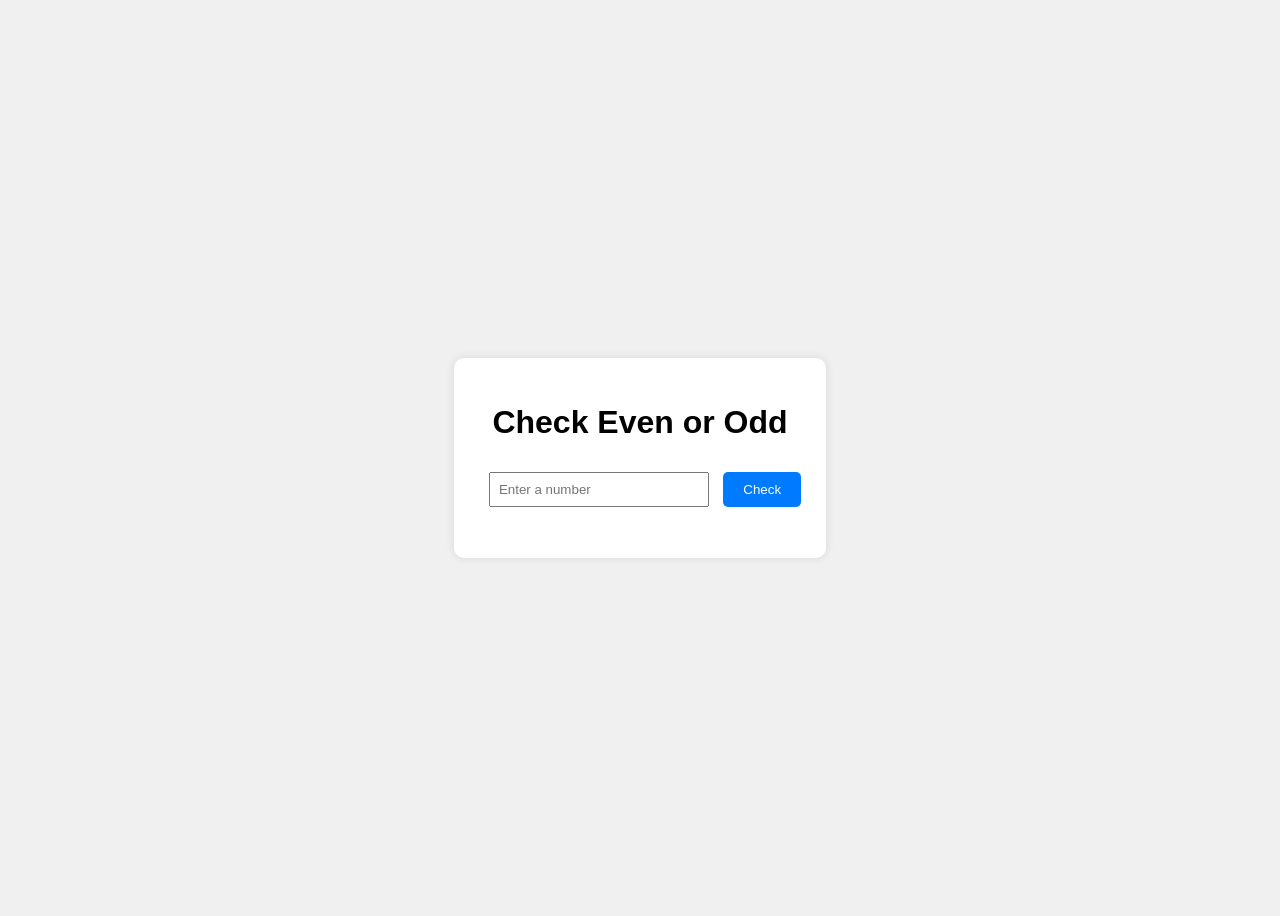
<file: index.html>
<!DOCTYPE html>
<html lang="en">
<head>
  <meta charset="UTF-8">
  <meta name="viewport" content="width=device-width, initial-scale=1.0">
  <title>Even or Odd Checker</title>
  <link rel="stylesheet" href="style.css">
</head>
<body>
  <div class="container">
    <h1>Check Even or Odd</h1>
    <input type="number" id="num" placeholder="Enter a number">
    <button onclick="checkEvenOdd()">Check</button>
    <p id="result"></p>
  </div>
  <script src="script.js"></script>
</body>
</html>
</file>
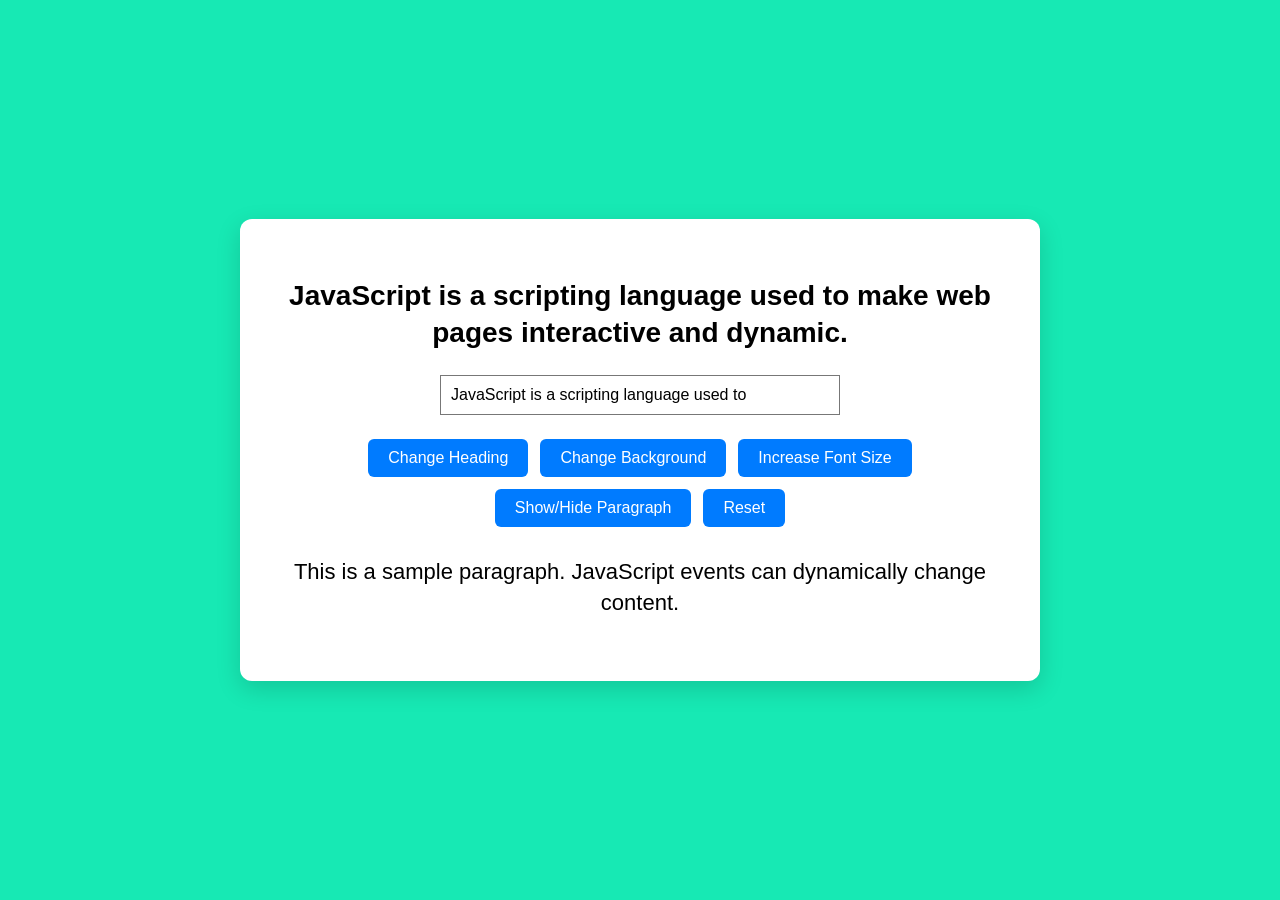
<file: eperiment6.html>
<!DOCTYPE html>
<html lang="en">
<head>
    <meta charset="UTF-8">
    <meta name="viewport" content="width=device-width, initial-scale=1.0">
    <title>JavaScript DOM & Events Lab</title>
    <style>
        /* --- CSS STYLING --- */
        * {
            box-sizing: border-box;
            font-family: Arial, sans-serif;
        }

        body {
            background-color: #17e9b4; /* Bright mint/green background */
            display: flex;
            justify-content: center;
            align-items: center;
            min-height: 100vh;
            margin: 0;
        }

        .card {
            background-color: #ffffff;
            padding: 40px;
            border-radius: 12px;
            box-shadow: 0 8px 24px rgba(0, 0, 0, 0.15);
            max-width: 800px;
            width: 90%;
            text-align: center;
        }

        h1 {
            font-size: 28px;
            color: #000000;
            margin-bottom: 24px;
            line-height: 1.3;
        }

        input[type="text"] {
            width: 400px;
            max-width: 100%;
            padding: 10px;
            font-size: 16px;
            border: 1px solid #777;
            margin-bottom: 24px;
            text-align: left;
        }

        .button-container {
            display: flex;
            flex-wrap: wrap;
            justify-content: center;
            gap: 12px;
            margin-bottom: 30px;
        }

        button {
            background-color: #007bff;
            color: white;
            border: none;
            padding: 10px 20px;
            font-size: 16px;
            border-radius: 6px;
            cursor: pointer;
            transition: background 0.2s;
        }

        button:hover {
            background-color: #0056b3;
        }

        p {
            font-size: 22px;
            color: #000000;
            line-height: 1.4;
            margin-top: 10px;
        }
    </style>
</head>
<body>

    <div class="card">
        <h1 id="main-heading">JavaScript is a scripting language used to make web pages interactive and dynamic.</h1>
        
        <input type="text" id="text-input" value="JavaScript is a scripting language used to">

        <div class="button-container">
            <button id="btn-change-heading">Change Heading</button>
            <button id="btn-change-bg">Change Background</button>
            <button id="btn-increase-font">Increase Font Size</button>
            <button id="btn-toggle-para">Show/Hide Paragraph</button>
            <button id="btn-reset">Reset</button>
        </div>

        <p id="sample-paragraph">This is a sample paragraph. JavaScript events can dynamically change content.</p>
    </div>

    <script>
        // DOM Element Selectors
        const mainHeading = document.getElementById('main-heading');
        const textInput = document.getElementById('text-input');
        const sampleParagraph = document.getElementById('sample-paragraph');
        const cardContainer = document.querySelector('.card');

        const btnChangeHeading = document.getElementById('btn-change-heading');
        const btnChangeBg = document.getElementById('btn-change-bg');
        const btnIncreaseFont = document.getElementById('btn-increase-font');
        const btnTogglePara = document.getElementById('btn-toggle-para');
        const btnReset = document.getElementById('btn-reset');

        // State Tracking for Reset functionality
        const originalHeadingText = mainHeading.innerText;
        let defaultFontSize = 22; 

        // 1. Change Heading Action
        btnChangeHeading.addEventListener('click', () => {
            mainHeading.innerText = textInput.value;
        });

        // 2. Change Background Action
        btnChangeBg.addEventListener('click', () => {
            // Toggles between a soft gray tint and pure white
            if (cardContainer.style.backgroundColor === 'rgb(240, 240, 240)') {
                cardContainer.style.backgroundColor = '#ffffff';
            } else {
                cardContainer.style.backgroundColor = '#f0f0f0';
            }
        });

        // 3. Increase Font Size Action
        btnIncreaseFont.addEventListener('click', () => {
            defaultFontSize += 2;
            sampleParagraph.style.fontSize = defaultFontSize + 'px';
        });

        // 4. Show/Hide Paragraph Action
        btnTogglePara.addEventListener('click', () => {
            if (sampleParagraph.style.display === 'none') {
                sampleParagraph.style.display = 'block';
            } else {
                sampleParagraph.style.display = 'none';
            }
        });

        // 5. Reset App Action
        btnReset.addEventListener('click', () => {
            mainHeading.innerText = originalHeadingText;
            textInput.value = "JavaScript is a scripting language used to";
            cardContainer.style.backgroundColor = '#ffffff';
            defaultFontSize = 22;
            sampleParagraph.style.fontSize = '22px';
            sampleParagraph.style.display = 'block';
        });
    </script>
</body>
</html>
</file>
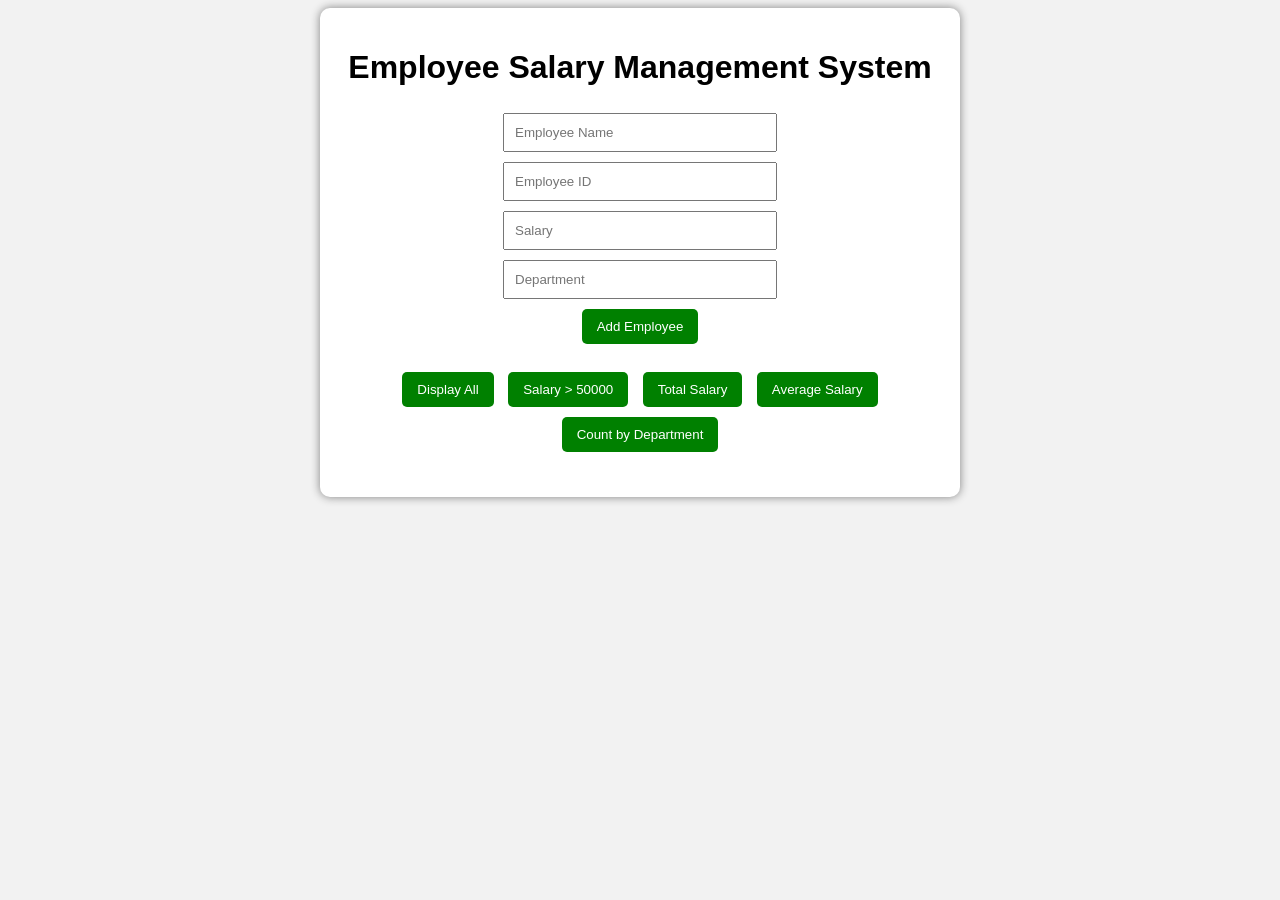
<file: experiment5.html>
<!DOCTYPE html>
<html>
<head>
    <title>Employee Salary Management System</title>
    <style>
        body{
            font-family: Arial;
            text-align:center;
            background:#f2f2f2;
        }

        .container{
            width:600px;
            margin:auto;
            background:white;
            padding:20px;
            border-radius:10px;
            box-shadow:0 0 10px gray;
        }

        input{
            width:250px;
            padding:10px;
            margin:5px;
        }

        button{
            padding:10px 15px;
            margin:5px;
            background:green;
            color:white;
            border:none;
            border-radius:5px;
            cursor:pointer;
        }

        #output{
            margin-top:20px;
            text-align:left;
        }
    </style>
</head>
<body>

<div class="container">

<h1>Employee Salary Management System</h1>

<input type="text" id="name" placeholder="Employee Name"><br>
<input type="text" id="id" placeholder="Employee ID"><br>
<input type="number" id="salary" placeholder="Salary"><br>
<input type="text" id="department" placeholder="Department"><br>

<button onclick="addEmployee()">Add Employee</button>
<br><br>

<button onclick="displayAll()">Display All</button>
<button onclick="salaryGreater()">Salary > 50000</button>
<button onclick="totalSalary()">Total Salary</button>
<button onclick="averageSalary()">Average Salary</button>
<button onclick="countDepartment()">Count by Department</button>

<div id="output"></div>

</div>

<script>

let employees = [];

function addEmployee(){

    let employee = {
        name: document.getElementById("name").value,
        id: document.getElementById("id").value,
        salary: Number(document.getElementById("salary").value),
        department: document.getElementById("department").value
    };

    employees.push(employee);

    alert("Employee Added Successfully");
}

function displayAll(){

    let result = "";

    for(let emp of employees){
        result += `${emp.name} | ${emp.id} | ${emp.salary} | ${emp.department}<br>`;
    }

    document.getElementById("output").innerHTML = result;
}

function salaryGreater(){

    let result = "";

    for(let emp of employees){

        if(emp.salary > 50000){
            result += `${emp.name} - ₹${emp.salary}<br>`;
        }
    }

    document.getElementById("output").innerHTML = result;
}

function totalSalary(){

    let total = 0;

    for(let emp of employees){
        total += emp.salary;
    }

    document.getElementById("output").innerHTML =
    "Total Salary = ₹" + total;
}

function averageSalary(){

    let total = 0;

    for(let emp of employees){
        total += emp.salary;
    }

    let avg = total / employees.length;

    document.getElementById("output").innerHTML =
    "Average Salary = ₹" + avg.toFixed(2);
}

function countDepartment(){

    let deptCount = {};

    for(let emp of employees){

        if(deptCount[emp.department]){
            deptCount[emp.department]++;
        }
        else{
            deptCount[emp.department] = 1;
        }
    }

    let result = "";

    for(let dept in deptCount){
        result += dept + " : " + deptCount[dept] + "<br>";
    }

    document.getElementById("output").innerHTML = result;
}

</script>

</body>
</html>
</file>
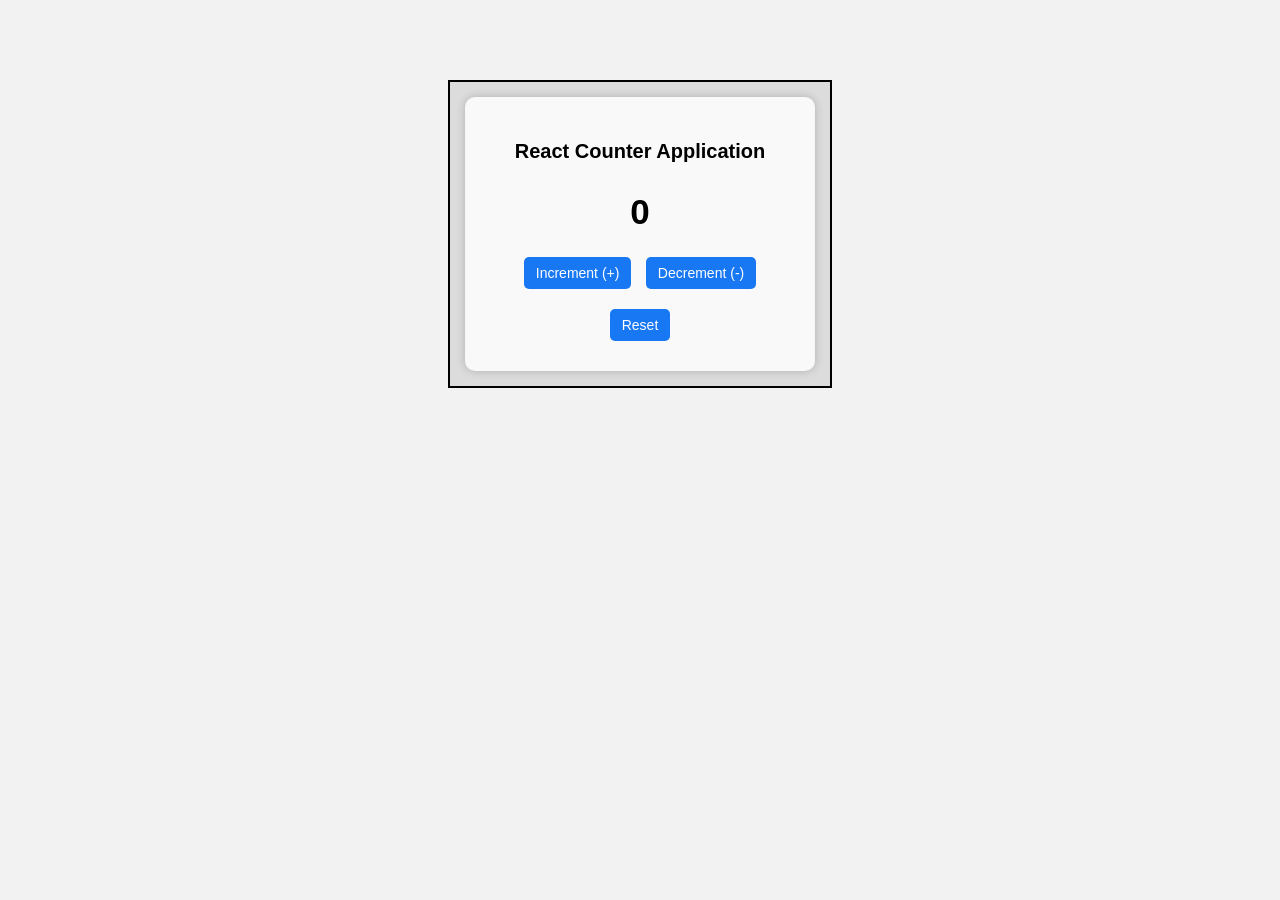
<file: experiment8.html>
<!DOCTYPE html>
<html lang="en">
<head>
    <meta charset="UTF-8">
    <meta name="viewport" content="width=device-width, initial-scale=1.0">
    <title>Counter UI</title>
    <link rel="stylesheet" href="style8.css">
</head>
<body>

    <div class="outer-box">
        <div class="container">
            <h1>React Counter Application</h1>

            <h2 id="count">0</h2>

            <div class="buttons">
                <button onclick="increment()">Increment (+)</button>
                <button onclick="decrement()">Decrement (-)</button>
            </div>

            <button class="reset" onclick="reset()">Reset</button>
        </div>
    </div>

    <script src="script8.jsx"></script>

</body>
</html>
</file>
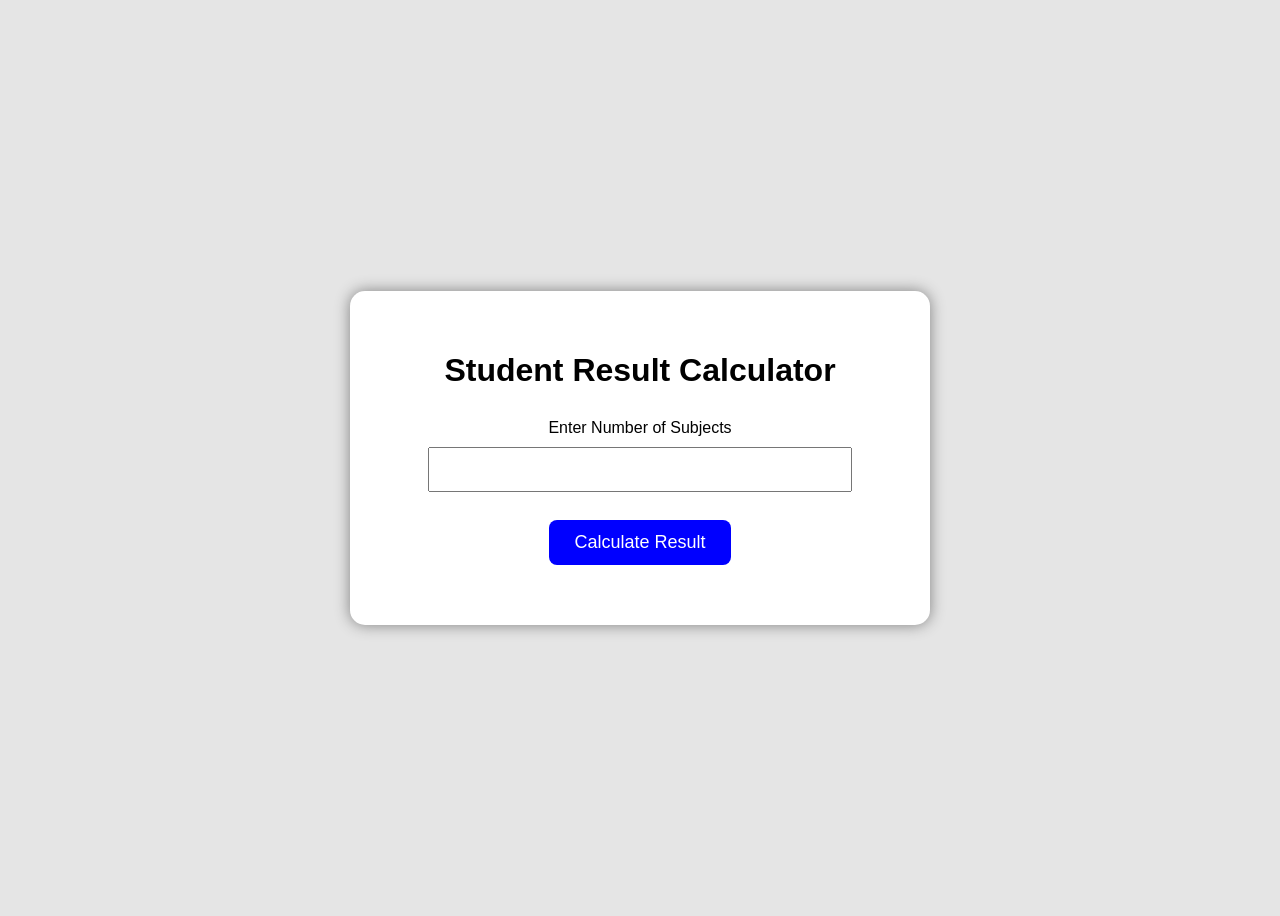
<file: experimet4.html>
<!DOCTYPE html>
<html>
<head>
    <title>Student Result Calculator</title>
    <style>
        body {
            font-family: Arial, sans-serif;
            background-color: #e5e5e5;
            display: flex;
            justify-content: center;
            align-items: center;
            height: 100vh;
        }

        .container {
            background: white;
            padding: 40px;
            border-radius: 15px;
            box-shadow: 0 0 15px gray;
            text-align: center;
            width: 500px;
        }

        h1 {
            margin-bottom: 30px;
        }

        input {
            width: 80%;
            padding: 10px;
            font-size: 18px;
            margin: 10px;
        }

        button {
            background: blue;
            color: white;
            border: none;
            padding: 12px 25px;
            font-size: 18px;
            border-radius: 8px;
            cursor: pointer;
        }

        #result {
            margin-top: 20px;
            font-size: 20px;
            font-weight: bold;
        }
    </style>
</head>
<body>

<div class="container">
    <h1>Student Result Calculator</h1>

    <label>Enter Number of Subjects</label><br>
    <input type="number" id="subjects" min="1"><br><br>

    <button onclick="calculateResult()">Calculate Result</button>

    <div id="result"></div>
</div>

<script>
function calculateResult() {

    let numSubjects = parseInt(document.getElementById("subjects").value);

    let totalMarks = 0;

    // Loop
    for(let i = 1; i <= numSubjects; i++) {
        let marks = parseFloat(prompt("Enter marks for Subject " + i));
        totalMarks += marks;
    }

    let percentage = totalMarks / numSubjects;
    let grade;

    // Conditions
    if(percentage >= 90) {
        grade = "A+";
    }
    else if(percentage >= 75) {
        grade = "A";
    }
    else if(percentage >= 60) {
        grade = "B";
    }
    else if(percentage >= 40) {
        grade = "C";
    }
    else {
        grade = "Fail";
    }

    document.getElementById("result").innerHTML =
        "Total Marks: " + totalMarks +
        "<br>Percentage: " + percentage.toFixed(2) + "%" +
        "<br>Grade: " + grade;
}
</script>

</body>
</html>
</file>
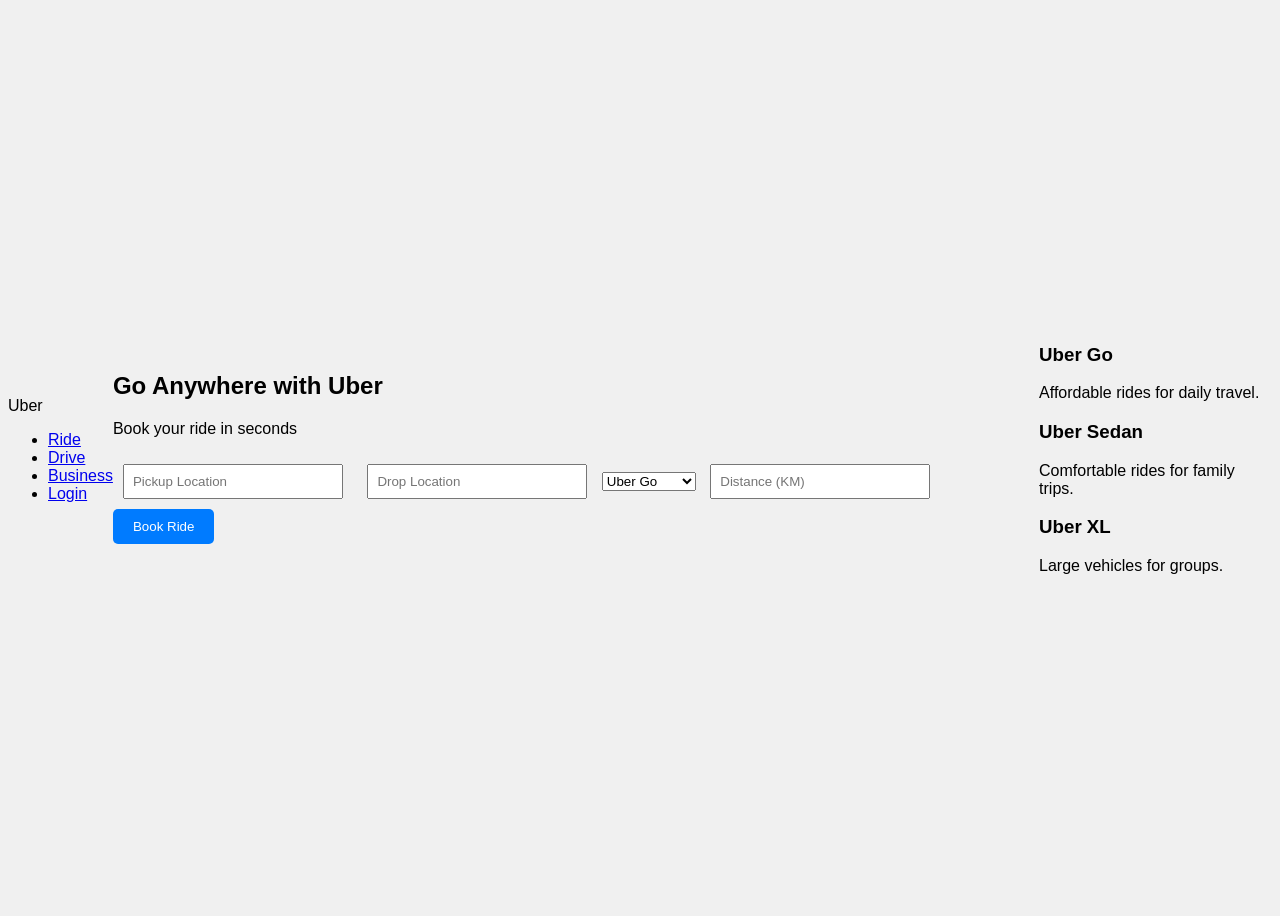
<file: sem _2_final_practical_index.html>
<!DOCTYPE html>
<html lang="en">
<head>
<meta charset="UTF-8">
<meta name="viewport" content="width=device-width, initial-scale=1.0">
<title>Uber Clone</title>
<link rel="stylesheet" href="style.css">
</head>
<body>

<nav>
    <div class="logo">Uber</div>

    <ul>
        <li><a href="#">Ride</a></li>
        <li><a href="#">Drive</a></li>
        <li><a href="#">Business</a></li>
        <li><a href="#">Login</a></li>
    </ul>
</nav>

<section class="hero">
    <div class="hero-content">
        <h1>Go Anywhere with Uber</h1>
        <p>Book your ride in seconds</p>

        <div class="booking-box">
            <input type="text" id="pickup" placeholder="Pickup Location">
            <input type="text" id="drop" placeholder="Drop Location">

            <select id="rideType">
                <option value="10">Uber Go</option>
                <option value="15">Uber Sedan</option>
                <option value="20">Uber XL</option>
            </select>

            <input type="number" id="distance" placeholder="Distance (KM)">

            <button onclick="calculateFare()">
                Book Ride
            </button>

            <h2 id="fare"></h2>
        </div>
    </div>
</section>

<section class="services">

    <div class="card">
        <h3>Uber Go</h3>
        <p>Affordable rides for daily travel.</p>
    </div>

    <div class="card">
        <h3>Uber Sedan</h3>
        <p>Comfortable rides for family trips.</p>
    </div>

    <div class="card">
        <h3>Uber XL</h3>
        <p>Large vehicles for groups.</p>
    </div>

</section>

<script src="script.js"></script>

</body>
</html>
</file>
<file: style.css>
body {
  font-family: Arial, sans-serif;
  background-color: #f0f0f0;
  display: flex;
  justify-content: center;
  align-items: center;
  height: 100vh;
}

.container {
  background: #fff;
  padding: 25px;
  border-radius: 10px;
  box-shadow: 0 0 10px rgba(0,0,0,0.1);
  text-align: center;
}

input {
  margin: 10px;
  padding: 8px;
  width: 200px;
}

button {
  padding: 10px 20px;
  background: #007bff;
  color: white;
  border: none;
  border-radius: 5px;
  cursor: pointer;
}

button:hover {
  background: #0056b3;
}

#result {
  margin-top: 15px;
  font-weight: bold;
  color: #333;
}
</file>
<file: style8.css>
body {
    margin: 0;
    padding: 0;
    font-family: Arial, sans-serif;
    background-color: #f2f2f2;
}

.outer-box {
    width: 350px;
    margin: 80px auto;
    padding: 15px;
    border: 2px solid black;
    background-color: #dcdcdc;
}

.container {
    background-color: #f9f9f9;
    padding: 30px;
    border-radius: 10px;
    text-align: center;
    box-shadow: 0 0 10px rgba(0,0,0,0.2);
}

h1 {
    font-size: 20px;
    margin-bottom: 20px;
}

#count {
    font-size: 35px;
    margin-bottom: 20px;
}

.buttons {
    margin-bottom: 15px;
}

button {
    background-color: #1877f2;
    color: white;
    border: none;
    padding: 8px 12px;
    margin: 5px;
    border-radius: 5px;
    cursor: pointer;
    font-size: 14px;
}

button:hover {
    background-color: #0f5dc0;
}

.reset {
    display: block;
    margin: 10px auto 0;
}
</file>
